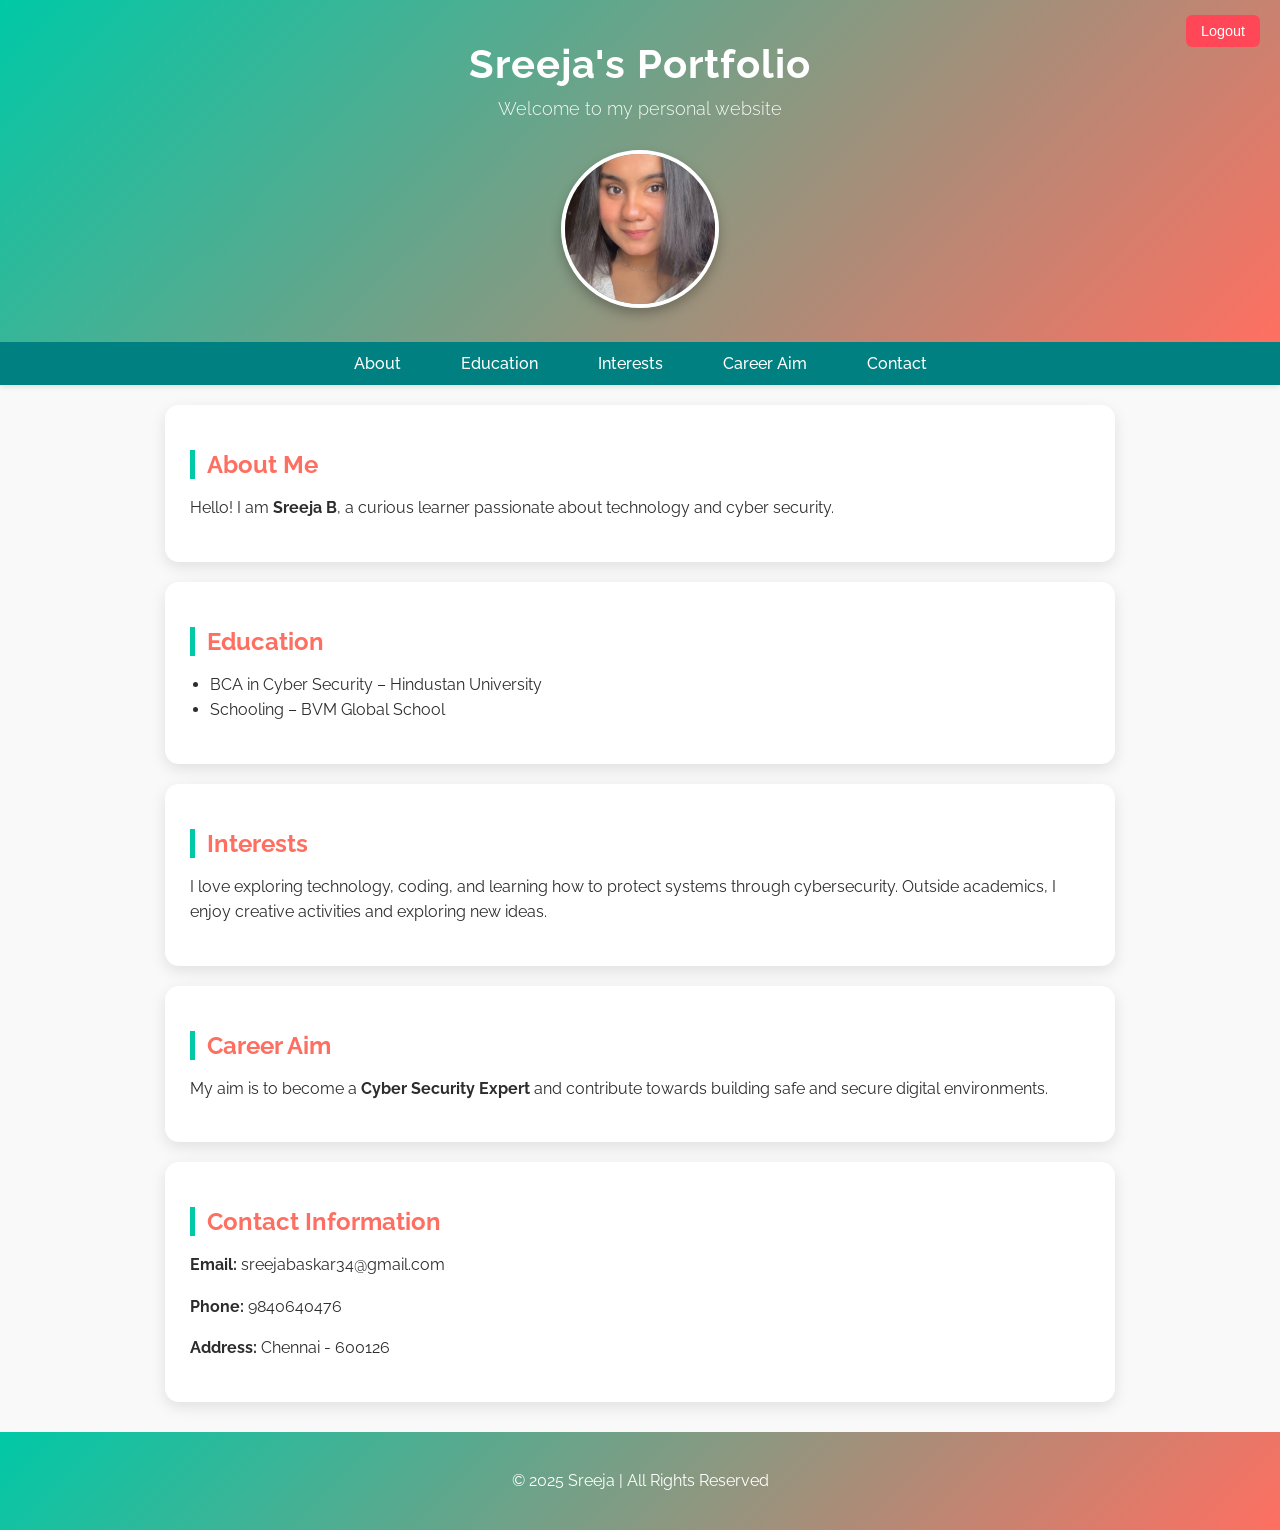
<file: index.html>
<!DOCTYPE html>
<html lang="en">
<head>
  <meta charset="UTF-8">
  <meta name="viewport" content="width=device-width, initial-scale=1.0">
  <title>Sreeja's Portfolio</title>
  <link href="https://fonts.googleapis.com/css2?family=Raleway:wght@300;400;600&display=swap" rel="stylesheet">
  <style>
    body {
      font-family: 'Raleway', sans-serif;
      margin: 0;
      padding: 0;
      background: #f9f9f9;
      color: #2d2d2d;
      scroll-behavior: smooth;
    }

    header {
      background: linear-gradient(135deg, #00c9a7, #ff6f61);
      color: white;
      padding: 40px 20px 30px;
      text-align: center;
      position: relative;
    }

    header h1 {
      margin: 0;
      font-size: 2.5rem;
      letter-spacing: 1px;
    }

    header p {
      margin: 8px 0 12px;
      font-size: 1.1rem;
      font-weight: 300;
      opacity: 0.95;
    }

    .logout-btn {
      position: absolute;
      top: 15px;
      right: 20px;
      background: #ff4757;
      color: white;
      border: none;
      padding: 8px 15px;
      border-radius: 6px;
      cursor: pointer;
      font-size: 0.9rem;
      transition: 0.3s;
    }

    .logout-btn:hover {
      background: #c23616;
    }

    .profile-pic img {
      width: 150px;
      height: 150px;
      border-radius: 50%;
      border: 4px solid white;
      object-fit: cover;
      margin-top: 15px;
      box-shadow: 0 6px 12px rgba(0,0,0,0.25);
    }

    nav {
      background: #008080;
      padding: 12px;
      text-align: center;
      box-shadow: 0 2px 5px rgba(0,0,0,0.1);
    }

    nav a {
      color: white;
      text-decoration: none;
      margin: 0 14px;
      font-weight: 500;
      font-size: 1rem;
      padding: 6px 14px;
      border-radius: 6px;
      transition: background 0.3s;
    }

    nav a:hover {
      background: rgba(255,255,255,0.2);
    }

    section {
      padding: 25px;
      margin: 20px auto;
      max-width: 900px;
      background: white;
      border-radius: 14px;
      box-shadow: 0 5px 15px rgba(0,0,0,0.1);
    }

    h2 {
      color: #ff6f61;
      border-left: 5px solid #00c9a7;
      padding-left: 12px;
      margin-bottom: 12px;
      font-size: 1.5rem;
    }

    p, li {
      font-size: 1rem;
      line-height: 1.6;
    }

    ul {
      padding-left: 20px;
    }

    footer {
      text-align: center;
      padding: 20px;
      background: linear-gradient(135deg, #00c9a7, #ff6f61);
      color: white;
      margin-top: 30px;
      font-size: 0.9rem;
    }

    @media (max-width: 600px) {
      header h1 {
        font-size: 1.7rem;
      }
      nav a {
        display: inline-block;
        margin: 6px;
        font-size: 0.9rem;
      }
      section {
        padding: 18px;
        margin: 12px;
      }
      h2 {
        font-size: 1.3rem;
      }
      p, li {
        font-size: 0.95rem;
      }
    }
  </style>
</head>
<body>

  <header>
    <button class="logout-btn" onclick="logout()">Logout</button>
    <h1>Sreeja's Portfolio</h1>
    <p>Welcome to my personal website</p>
    <div class="profile-pic">
      <img src="sreeja.jpg" alt="Sreeja's Photo">
    </div>
  </header>

  <nav>
    <a href="#about">About</a>
    <a href="#education">Education</a>
    <a href="#interests">Interests</a>
    <a href="#career">Career Aim</a>
    <a href="#contact">Contact</a>
  </nav>

  <section id="about">
    <h2>About Me</h2>
    <p>Hello! I am <strong>Sreeja B</strong>, a curious learner passionate about technology and cyber security.</p>
  </section>

  <section id="education">
    <h2>Education</h2>
    <ul>
      <li>BCA in Cyber Security – Hindustan University</li>
      <li>Schooling – BVM Global School</li>
    </ul>
  </section>

  <section id="interests">
    <h2>Interests</h2>
    <p>I love exploring technology, coding, and learning how to protect systems through cybersecurity. Outside academics, I enjoy creative activities and exploring new ideas.</p>
  </section>

  <section id="career">
    <h2>Career Aim</h2>
    <p>My aim is to become a <strong>Cyber Security Expert</strong> and contribute towards building safe and secure digital environments.</p>
  </section>

  <section id="contact">
    <h2>Contact Information</h2>
    <p><strong>Email:</strong> sreejabaskar34@gmail.com</p>
    <p><strong>Phone:</strong> 9840640476</p>
    <p><strong>Address:</strong> Chennai - 600126</p>
  </section>

  <footer>
    <p>&copy; 2025 Sreeja | All Rights Reserved</p>
  </footer>

  <script>
    function logout() {
      alert("You have logged out!");
      window.location.href = "index.html";
    }
  </script>

</body>
</html>
</file>
